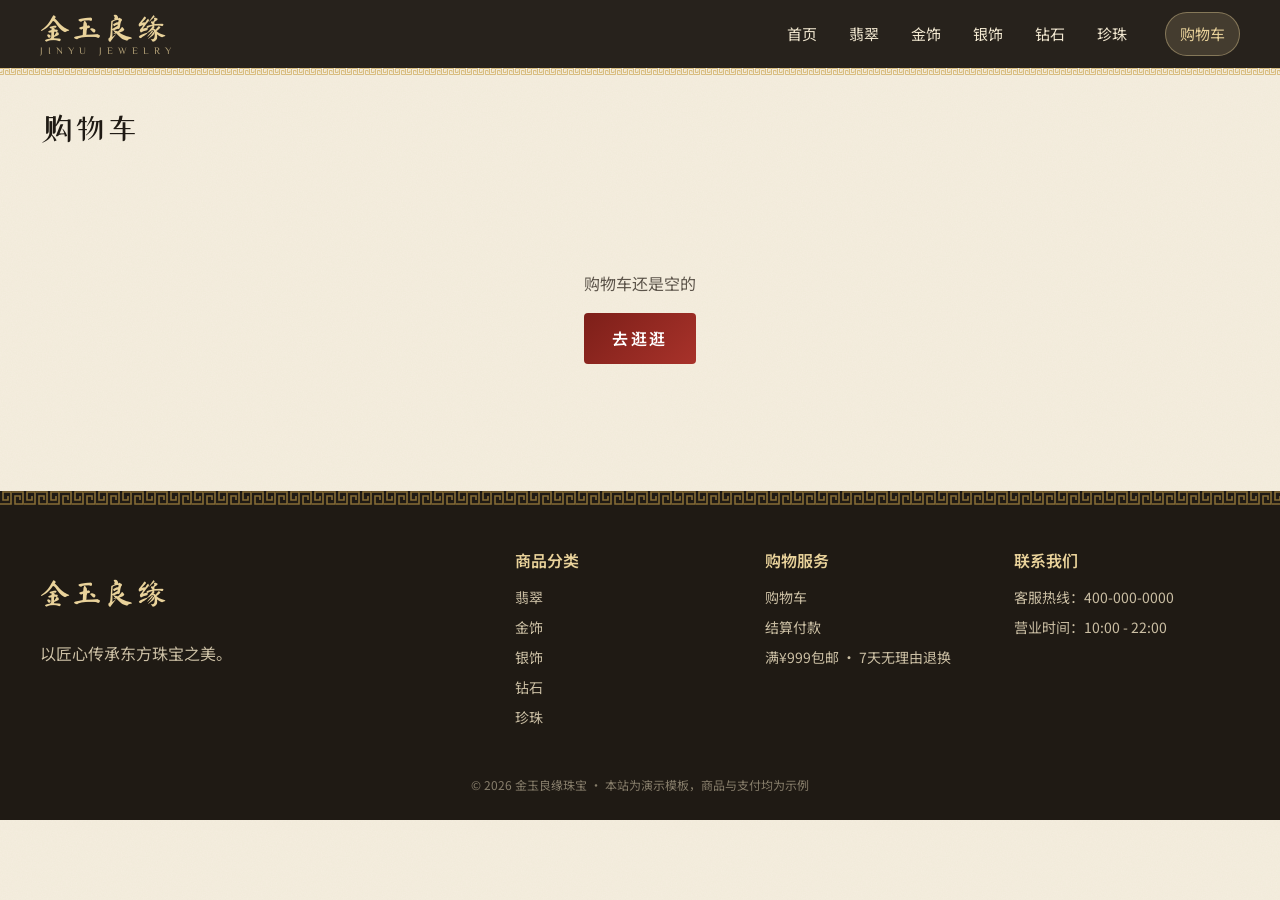
<file: cart.html>
<!DOCTYPE html>
<html lang="zh-CN">
<head>
  <meta charset="UTF-8">
  <meta name="viewport" content="width=device-width, initial-scale=1.0">
  <title>购物车 | 金玉良缘珠宝</title>
  <meta name="description" content="查看购物车">
  <link rel="preconnect" href="https://fonts.googleapis.com">
  <link href="https://fonts.googleapis.com/css2?family=Ma+Shan+Zheng&family=ZCOOL+XiaoWei&family=Noto+Sans+SC:wght@400;600&family=Noto+Serif+SC:wght@600;700&display=swap" rel="stylesheet">
  <link rel="stylesheet" href="css/style.css">
</head>
<body data-page="cart">
  <header data-header></header>
  <main class="container">
    <div class="page-title"><h1>购物车</h1></div>
    <div data-cart></div>
  </main>
  <footer data-footer></footer>
  <script src="js/products.js"></script>
  <script src="js/main.js"></script>
  <script src="js/effects.js"></script>
</body>
</html>
</file>
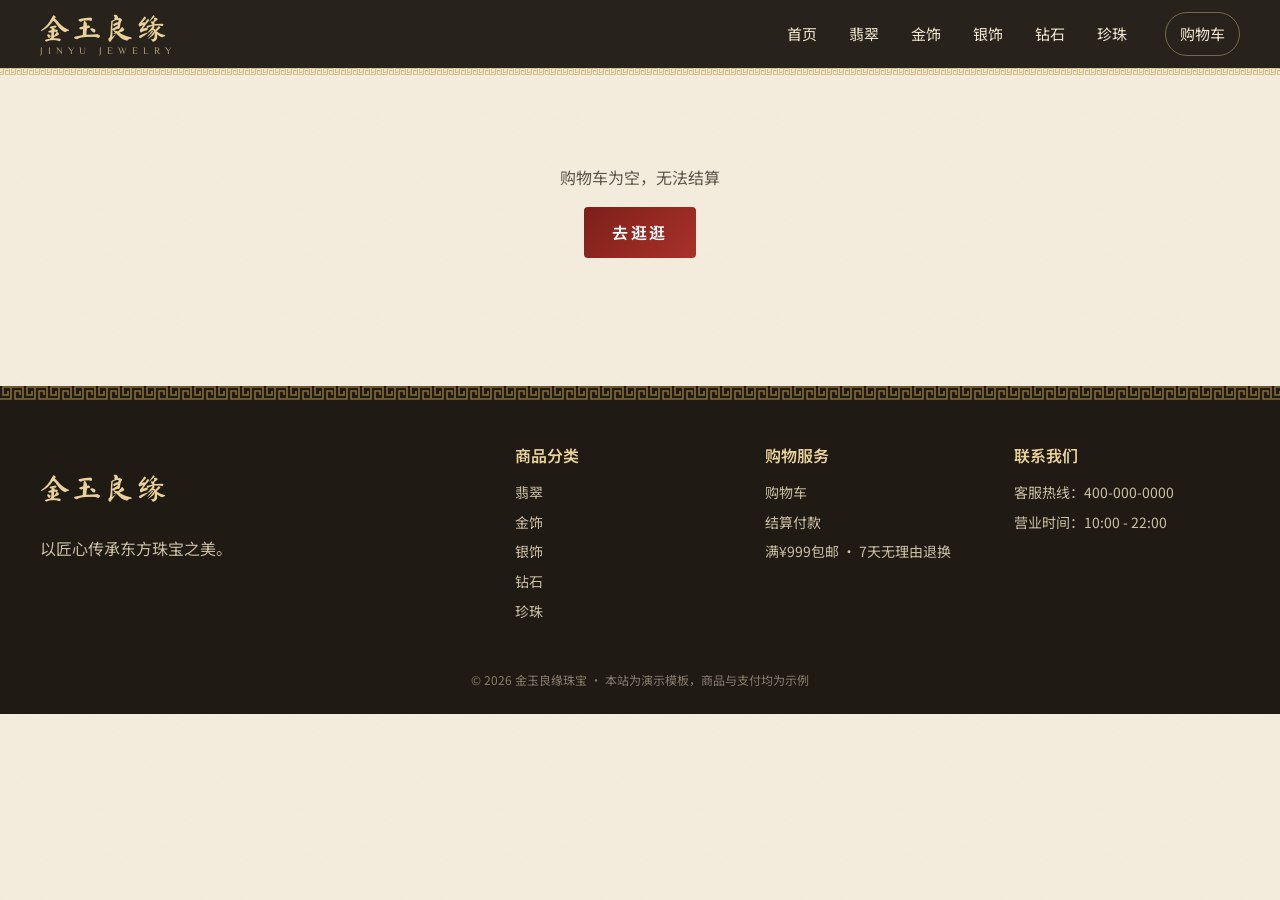
<file: checkout.html>
<!DOCTYPE html>
<html lang="zh-CN">
<head>
  <meta charset="UTF-8">
  <meta name="viewport" content="width=device-width, initial-scale=1.0">
  <title>结算付款 | 金玉良缘珠宝</title>
  <meta name="description" content="填写收货信息并完成付款">
  <link rel="preconnect" href="https://fonts.googleapis.com">
  <link href="https://fonts.googleapis.com/css2?family=Ma+Shan+Zheng&family=ZCOOL+XiaoWei&family=Noto+Sans+SC:wght@400;600&family=Noto+Serif+SC:wght@600;700&display=swap" rel="stylesheet">
  <link rel="stylesheet" href="css/style.css">
</head>
<body data-page="checkout">
  <header data-header></header>
  <main class="container" data-checkout>
    <div class="page-title"><h1>结算付款</h1></div>
    <div class="checkout-layout">
      <form data-checkout-form>
        <section class="panel">
          <h2>1. 收货信息</h2>
          <div class="fields">
            <label>收货人<input name="name" required autocomplete="name"></label>
            <label>手机号<input name="phone" type="tel" required maxlength="11" placeholder="11位手机号" autocomplete="tel"></label>
            <label>省 / 市 / 区<input name="region" required placeholder="例如：广东省 深圳市 罗湖区"></label>
            <label>邮政编码<input name="zip" inputmode="numeric" maxlength="6"></label>
            <label class="full">详细地址<input name="address" required placeholder="街道、门牌号" autocomplete="street-address"></label>
            <label class="full">订单备注（选填）<textarea name="note" rows="2" placeholder="例如：刻字内容、礼盒包装"></textarea></label>
          </div>
        </section>
        <section class="panel">
          <h2>2. 支付方式</h2>
          <div class="pay-options">
            <label class="pay-option"><input type="radio" name="pay" value="wechat" checked><span>微信支付</span></label>
            <label class="pay-option"><input type="radio" name="pay" value="alipay"><span>支付宝</span></label>
            <label class="pay-option"><input type="radio" name="pay" value="card"><span>银行卡</span></label>
            <label class="pay-option"><input type="radio" name="pay" value="cod"><span>货到付款</span></label>
          </div>
          <div class="fields" data-card-fields hidden>
            <label class="full">卡号<input name="cardNo" inputmode="numeric" placeholder="演示用，请勿填写真实卡号"></label>
            <label>有效期<input name="cardExp" placeholder="MM/YY"></label>
            <label>持卡人<input name="cardName"></label>
          </div>
          <p class="notice">演示模板：点击付款只会模拟支付流程，不会产生任何真实扣款。接入真实支付需对接微信支付、支付宝等商户接口。</p>
        </section>
        <button class="btn btn-block" type="submit">确认并付款</button>
      </form>
      <aside class="summary" data-checkout-summary></aside>
    </div>
  </main>
  <footer data-footer></footer>
  <script src="js/products.js"></script>
  <script src="js/main.js"></script>
  <script src="js/effects.js"></script>
</body>
</html>
</file>
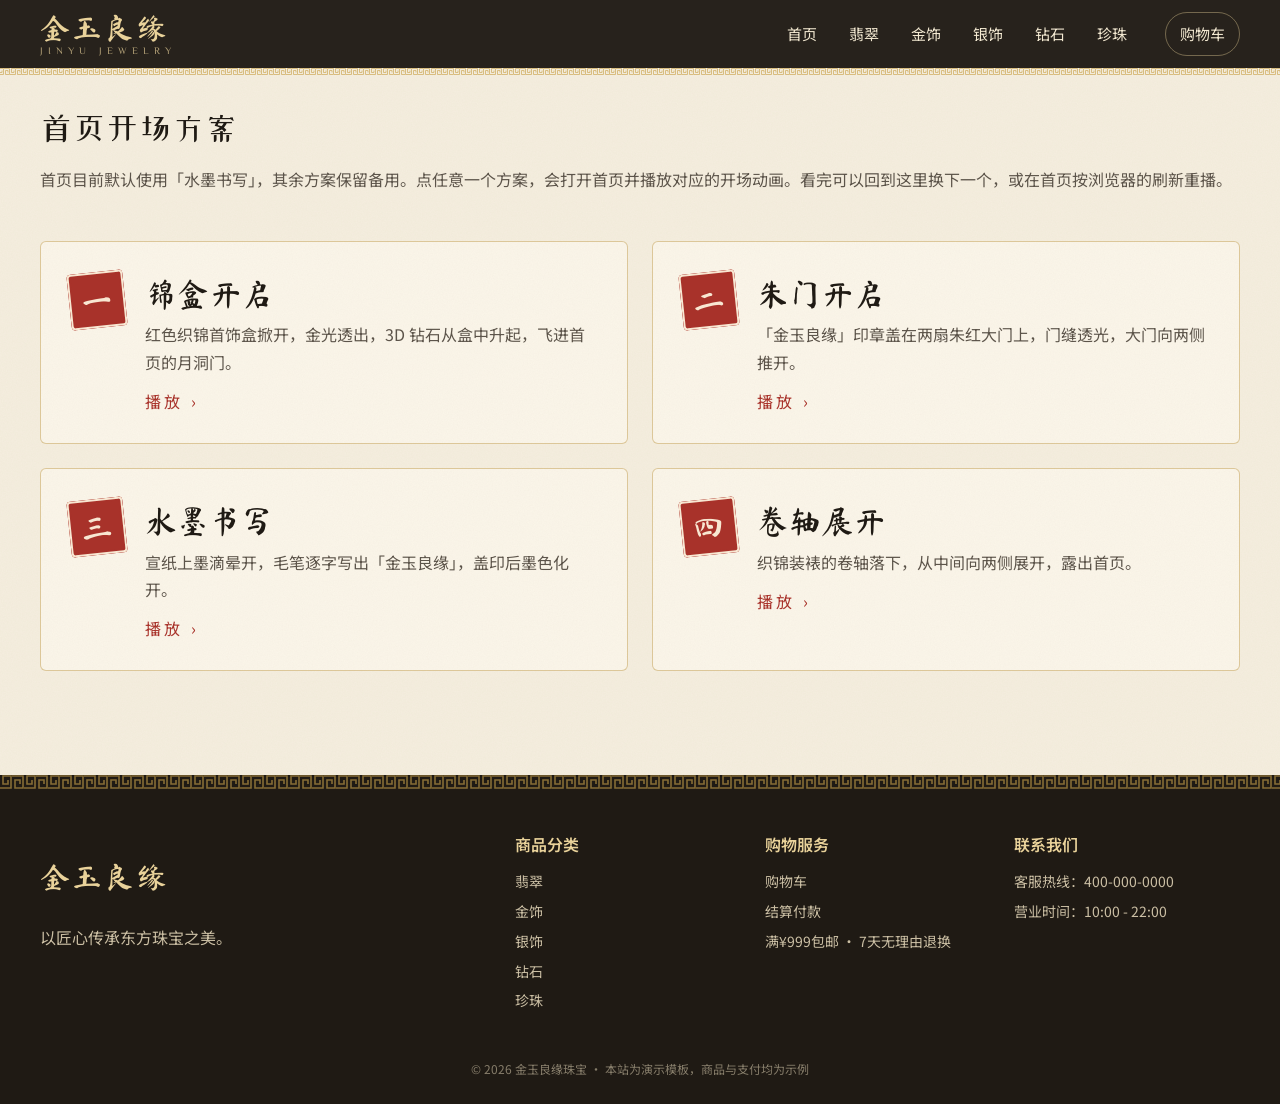
<file: intro-demo.html>
<!DOCTYPE html>
<html lang="zh-CN">
<head>
  <meta charset="UTF-8">
  <meta name="viewport" content="width=device-width, initial-scale=1.0">
  <title>开场方案 | 金玉良缘珠宝</title>
  <meta name="description" content="四个首页开场动画方案，点击预览">
  <link rel="preconnect" href="https://fonts.googleapis.com">
  <link href="https://fonts.googleapis.com/css2?family=Ma+Shan+Zheng&family=ZCOOL+XiaoWei&family=Noto+Sans+SC:wght@400;600&family=Noto+Serif+SC:wght@600;700&display=swap" rel="stylesheet">
  <link rel="stylesheet" href="css/style.css">
</head>
<body data-page="demo">
  <header data-header></header>
  <main class="container">
    <div class="page-title"><h1>首页开场方案</h1><p class="muted">首页目前默认使用「水墨书写」，其余方案保留备用。点任意一个方案，会打开首页并播放对应的开场动画。看完可以回到这里换下一个，或在首页按浏览器的刷新重播。</p></div>
    <div class="demo-grid">
      <a class="demo-card" href="index.html#box"><span class="demo-no">一</span><h2>锦盒开启</h2><p>红色织锦首饰盒掀开，金光透出，3D 钻石从盒中升起，飞进首页的月洞门。</p><span class="demo-go">播放 ›</span></a>
      <a class="demo-card" href="index.html#gate"><span class="demo-no">二</span><h2>朱门开启</h2><p>「金玉良缘」印章盖在两扇朱红大门上，门缝透光，大门向两侧推开。</p><span class="demo-go">播放 ›</span></a>
      <a class="demo-card" href="index.html#ink"><span class="demo-no">三</span><h2>水墨书写</h2><p>宣纸上墨滴晕开，毛笔逐字写出「金玉良缘」，盖印后墨色化开。</p><span class="demo-go">播放 ›</span></a>
      <a class="demo-card" href="index.html#scroll"><span class="demo-no">四</span><h2>卷轴展开</h2><p>织锦装裱的卷轴落下，从中间向两侧展开，露出首页。</p><span class="demo-go">播放 ›</span></a>
    </div>
  </main>
  <footer data-footer></footer>
  <script src="js/products.js"></script>
  <script src="js/main.js"></script>
</body>
</html>
</file>
<file: css/style.css>
:root {
  --gold: #b8913a;
  --gold-light: #e9d29a;
  --gold-dark: #8a6a22;
  --ink: #1f1a14;
  --ink-soft: #5c544a;
  --bg: #fbf8f2;
  --surface: #ffffff;
  --line: #ece4d4;
  --radius: 14px;
  --shadow: 0 8px 24px rgba(60, 45, 15, 0.08);
  --serif: "Noto Serif SC", "Songti SC", "SimSun", serif;
  --sans: "Noto Sans SC", "PingFang SC", "Microsoft YaHei", sans-serif;
}

* { box-sizing: border-box; }
[hidden] { display: none !important; }
html { scroll-behavior: smooth; }
body {
  margin: 0;
  font-family: var(--sans);
  color: var(--ink);
  background: var(--bg);
  line-height: 1.7;
}
a { color: inherit; text-decoration: none; }
img, svg { display: block; max-width: 100%; }
h1, h2, h3 { font-family: var(--serif); line-height: 1.3; margin: 0 0 .5em; }
.container { width: min(1200px, 100% - 32px); margin-inline: auto; }
.muted { color: var(--ink-soft); }

/* 按钮 */
.btn {
  display: inline-block;
  border: 0;
  cursor: pointer;
  padding: 12px 28px;
  border-radius: 999px;
  background: linear-gradient(135deg, var(--gold-dark), var(--gold));
  color: #fff;
  font: inherit;
  font-weight: 600;
  letter-spacing: .05em;
  transition: transform .15s, box-shadow .15s;
}
.btn:hover { transform: translateY(-1px); box-shadow: 0 6px 18px rgba(184, 145, 58, .35); }
.btn:disabled { opacity: .6; cursor: wait; transform: none; }
.btn-sm { padding: 7px 14px; font-size: 13px; }
.btn-ghost { background: transparent; color: var(--ink); border: 1px solid var(--ink); }
.btn-block { display: block; width: 100%; text-align: center; margin-top: 16px; }
.link-btn { background: none; border: 0; color: var(--ink-soft); cursor: pointer; font: inherit; text-decoration: underline; display: inline-block; margin-top: 12px; }

/* 页头 */
.site-header {
  position: sticky; top: 0; z-index: 20;
  background: rgba(31, 26, 20, .96);
  color: #f4ead2;
  backdrop-filter: blur(6px);
}
.header-inner { display: flex; align-items: center; gap: 24px; height: 68px; }
.logo { font-family: var(--serif); font-size: 22px; font-weight: 700; color: var(--gold-light); letter-spacing: .1em; display: flex; flex-direction: column; line-height: 1.1; }
.logo small { font-family: var(--sans); font-size: 10px; letter-spacing: .3em; opacity: .7; font-weight: 400; }
.nav { display: flex; gap: 4px; margin-left: auto; }
.nav a, .cart-link { padding: 8px 14px; border-radius: 999px; font-size: 15px; transition: background .15s; }
.nav a:hover, .nav a.active, .cart-link:hover, .cart-link.active { background: rgba(233, 210, 154, .15); color: var(--gold-light); }
.cart-link { border: 1px solid rgba(233, 210, 154, .4); display: flex; align-items: center; gap: 6px; }
.cart-count { background: var(--gold); color: #fff; font-size: 12px; min-width: 20px; height: 20px; border-radius: 10px; display: inline-grid; place-items: center; padding: 0 5px; }
.cart-count[hidden] { display: none; }
.nav-toggle { display: none; margin-left: auto; background: none; border: 0; color: inherit; font-size: 24px; cursor: pointer; }

/* 首页横幅 */
.hero {
  position: relative; overflow: hidden;
  background: radial-gradient(circle at 75% 40%, #5a4417 0%, #1f1a14 60%);
  color: #f4ead2;
  padding: 110px 0 120px;
}
.hero::after {
  content: ""; position: absolute; right: -80px; top: 50%; width: 520px; height: 520px; transform: translateY(-50%);
  border-radius: 50%; border: 2px solid rgba(233, 210, 154, .25);
  box-shadow: 0 0 0 40px rgba(233, 210, 154, .05), 0 0 0 90px rgba(233, 210, 154, .03);
}
.hero .eyebrow { letter-spacing: .4em; color: var(--gold-light); font-size: 13px; margin: 0 0 16px; }
.hero h1 { font-size: clamp(36px, 6vw, 64px); color: #fff; margin-bottom: 16px; }
.hero h1 span { color: var(--gold-light); }
.hero p { max-width: 520px; color: #d9cdb2; font-size: 17px; }
.hero .actions { display: flex; gap: 12px; margin-top: 32px; flex-wrap: wrap; position: relative; z-index: 1; }
.hero .btn-ghost { color: #f4ead2; border-color: rgba(244, 234, 210, .6); }

/* 区块 */
.section { padding: 72px 0; }
.section-head { text-align: center; margin-bottom: 40px; }
.section-head h2 { font-size: 32px; }
.section-head p { color: var(--ink-soft); margin: 0; }
.section-head h2::after { content: ""; display: block; width: 48px; height: 2px; background: var(--gold); margin: 14px auto 0; }

/* 分类卡片 */
.cat-grid { display: grid; grid-template-columns: repeat(5, 1fr); gap: 20px; }
.grid[data-featured] { grid-template-columns: repeat(5, minmax(0, 1fr)); }
.cat-tile {
  background: linear-gradient(160deg, var(--surface) 40%, color-mix(in srgb, var(--c2) 35%, white));
  border: 1px solid var(--line); border-radius: var(--radius); padding: 24px; text-align: center;
  transition: transform .2s, box-shadow .2s;
}
.cat-tile:hover { transform: translateY(-4px); box-shadow: var(--shadow); }
.cat-art { width: 120px; margin: 0 auto 12px; }
.cat-tile h3 { font-size: 24px; margin: 0; }
.cat-tile h3 small { display: block; font-family: var(--sans); font-size: 12px; letter-spacing: .25em; color: var(--ink-soft); text-transform: uppercase; }
.cat-tile p { color: var(--ink-soft); font-size: 14px; margin: 8px 0 0; }

/* 商品卡片 */
.grid { display: grid; grid-template-columns: repeat(auto-fill, minmax(240px, 1fr)); gap: 24px; }
.card { background: var(--surface); border: 1px solid var(--line); border-radius: var(--radius); overflow: hidden; display: flex; flex-direction: column; transition: box-shadow .2s, transform .2s; }
.card:hover { box-shadow: var(--shadow); transform: translateY(-3px); }
.card-art { position: relative; background: linear-gradient(180deg, #faf6ee, #f1e9d8); padding: 24px 40px; }
.badge { position: absolute; top: 12px; left: 12px; background: var(--ink); color: var(--gold-light); font-size: 12px; padding: 2px 10px; border-radius: 999px; }
.card-body { padding: 16px 18px 18px; display: flex; flex-direction: column; flex: 1; }
.card-cat { color: var(--gold-dark); font-size: 12px; letter-spacing: .2em; margin: 0; }
.card h3 { font-size: 17px; margin: 4px 0 6px; }
.card-desc { color: var(--ink-soft); font-size: 13px; margin: 0 0 14px; flex: 1; }
.card-foot { display: flex; align-items: center; justify-content: space-between; gap: 8px; }
.price { font-family: var(--serif); font-weight: 700; font-size: 20px; color: var(--gold-dark); margin: 0; }

/* 品牌承诺 */
.promises { display: grid; grid-template-columns: repeat(4, 1fr); gap: 20px; text-align: center; }
.promise { padding: 24px 16px; }
.promise .icon { font-size: 28px; color: var(--gold); }
.promise h3 { font-size: 18px; margin: 8px 0 4px; }
.promise p { color: var(--ink-soft); font-size: 14px; margin: 0; }
.band { background: #f3ecdd; }

/* 分类页横幅 */
.cat-hero {
  background: linear-gradient(120deg, #1f1a14 0%, color-mix(in srgb, var(--c1) 70%, #1f1a14) 100%);
  color: #f4ead2; padding: 56px 0;
}
.cat-hero h1 { font-size: 44px; color: #fff; margin-bottom: 4px; }
.cat-hero h1 small { font-family: var(--sans); font-size: 14px; letter-spacing: .3em; margin-left: 12px; opacity: .7; text-transform: uppercase; }
.cat-hero .lead { color: var(--gold-light); font-size: 18px; margin: 0 0 8px; }
.cat-hero p { max-width: 640px; color: #e2d7bf; }
.crumbs { font-size: 13px; opacity: .8; margin: 0 0 12px; }
.crumbs a:hover { text-decoration: underline; }
.toolbar { display: flex; justify-content: space-between; align-items: center; margin-bottom: 24px; gap: 12px; flex-wrap: wrap; }
.type-tabs { display: flex; flex-wrap: wrap; gap: 8px; margin-bottom: 20px; }
.tab { font: inherit; cursor: pointer; padding: 8px 18px; border-radius: 999px; border: 1px solid var(--line); background: var(--surface); color: var(--ink); display: inline-flex; align-items: center; gap: 6px; transition: all .15s; }
.tab span { font-size: 12px; color: var(--ink-soft); }
.tab:hover { border-color: var(--gold); }
.tab.active { background: var(--ink); color: var(--gold-light); border-color: var(--ink); }
.tab.active span { color: var(--gold-light); opacity: .7; }
.tab:focus-visible { outline: 2px solid var(--gold); outline-offset: 2px; }
.toolbar label { white-space: nowrap; }
.toolbar select { width: auto;  padding: 8px 12px; border-radius: 8px; border: 1px solid var(--line); font: inherit; background: var(--surface); }

/* 页面标题 */
.page-title { padding: 40px 0 8px; }
.page-title h1 { font-size: 32px; }

/* 购物车 */
.cart-layout, .checkout-layout { display: grid; grid-template-columns: 1fr 340px; gap: 32px; align-items: start; }
.cart-list { list-style: none; margin: 0; padding: 0; display: grid; gap: 14px; }
.cart-item { display: grid; grid-template-columns: 88px 1fr auto auto; gap: 18px; align-items: center; background: var(--surface); border: 1px solid var(--line); border-radius: var(--radius); padding: 14px 18px; }
.cart-thumb { background: #f5efe2; border-radius: 10px; padding: 8px; }
.cart-info h3 { font-size: 16px; margin: 2px 0; }
.cart-info .price { font-size: 16px; }
.cart-item .link-btn { margin: 0; }
.qty { display: flex; align-items: center; border: 1px solid var(--line); border-radius: 999px; overflow: hidden; }
.qty button { width: 34px; height: 34px; border: 0; background: var(--surface); cursor: pointer; font-size: 18px; }
.qty button:hover { background: #f5efe2; }
.qty span { min-width: 30px; text-align: center; }
.summary { background: var(--surface); border: 1px solid var(--line); border-radius: var(--radius); padding: 24px; position: sticky; top: 88px; }
.summary h2 { font-size: 20px; }
.row { display: flex; justify-content: space-between; padding: 6px 0; color: var(--ink-soft); }
.row.total { border-top: 1px solid var(--line); margin-top: 8px; padding-top: 14px; color: var(--ink); font-weight: 700; font-size: 18px; }
.row.total span:last-child { color: var(--gold-dark); font-family: var(--serif); font-size: 22px; }
.mini-list { list-style: none; padding: 0; margin: 0 0 12px; font-size: 14px; }
.mini-list li { display: flex; justify-content: space-between; gap: 12px; padding: 6px 0; border-bottom: 1px dashed var(--line); }
.empty { text-align: center; padding: 80px 0; color: var(--ink-soft); }

/* 结算表单 */
.panel { background: var(--surface); border: 1px solid var(--line); border-radius: var(--radius); padding: 24px; margin-bottom: 20px; }
.panel h2 { font-size: 20px; }
.fields { display: grid; grid-template-columns: 1fr 1fr; gap: 14px; }
.fields .full { grid-column: 1 / -1; }
label { display: grid; gap: 6px; font-size: 14px; color: var(--ink-soft); }
input, select, textarea { font: inherit; color: var(--ink); padding: 10px 12px; border: 1px solid var(--line); border-radius: 8px; background: #fffdf9; width: 100%; }
input:focus, select:focus, textarea:focus { outline: 2px solid var(--gold-light); border-color: var(--gold); }
.pay-options { display: grid; grid-template-columns: repeat(4, 1fr); gap: 12px; }
.pay-option { position: relative; }
.pay-option input { position: absolute; opacity: 0; }
.pay-option span { display: block; text-align: center; padding: 14px 8px; border: 1.5px solid var(--line); border-radius: 10px; cursor: pointer; color: var(--ink); font-weight: 600; }
.pay-option input:checked + span { border-color: var(--gold); background: #fbf3df; }
.pay-option input:focus-visible + span { outline: 2px solid var(--gold); }
[data-card-fields] { margin-top: 16px; }
.notice { font-size: 13px; color: var(--ink-soft); background: #f7f1e3; border-radius: 8px; padding: 10px 14px; margin: 16px 0 0; }
.success { text-align: center; max-width: 520px; margin: 40px auto 80px; background: var(--surface); border: 1px solid var(--line); border-radius: var(--radius); padding: 48px 32px; }
.success .check { width: 72px; height: 72px; border-radius: 50%; background: linear-gradient(135deg, var(--gold-dark), var(--gold)); color: #fff; font-size: 36px; display: grid; place-items: center; margin: 0 auto 16px; }
.success p { margin: 4px 0; }
.success .btn { margin-top: 24px; }

/* 页脚 */
.site-footer { background: var(--ink); color: #cbbfa4; padding: 56px 0 24px; margin-top: 40px; }
.footer-grid { display: grid; grid-template-columns: 2fr 1fr 1fr 1fr; gap: 24px; }
.footer-grid h4 { color: var(--gold-light); margin: 0 0 12px; font-weight: 600; }
.footer-grid a, .footer-grid span { display: block; font-size: 14px; margin-bottom: 6px; }
.footer-grid a:hover { color: var(--gold-light); }
.copyright { text-align: center; font-size: 12px; opacity: .6; margin: 40px 0 0; }

/* 提示 */
.toast { position: fixed; left: 50%; bottom: 32px; transform: translate(-50%, 20px); background: var(--ink); color: var(--gold-light); padding: 12px 22px; border-radius: 999px; opacity: 0; pointer-events: none; transition: all .25s; z-index: 50; }
.toast.show { opacity: 1; transform: translate(-50%, 0); }

/* 响应式 */
@media (max-width: 960px) {
  .cat-grid, .promises { grid-template-columns: repeat(2, 1fr); }
  .cart-layout, .checkout-layout { grid-template-columns: 1fr; }
  .summary { position: static; }
  .footer-grid { grid-template-columns: 1fr 1fr; }
  .pay-options { grid-template-columns: repeat(2, 1fr); }
}
@media (max-width: 760px) {
  .nav-toggle { display: block; }
  .nav { display: none; position: absolute; top: 68px; left: 0; right: 0; flex-direction: column; background: var(--ink); padding: 8px 16px 16px; }
  .nav-open .nav { display: flex; }
  .cart-link { margin-left: 0; }
  .hero { padding: 72px 0 80px; }
  .hero::after { display: none; }
  .fields { grid-template-columns: 1fr; }
  .cart-item { grid-template-columns: 64px 1fr; }
  .cart-item .qty, .cart-item .link-btn { grid-column: 2; justify-self: start; }
}
@media (max-width: 480px) {
  .cat-grid, .promises, .footer-grid { grid-template-columns: 1fr; }
}

/* ============ 特效 ============ */
.fx-dust { position: absolute; inset: 0; width: 100%; height: 100%; pointer-events: none; z-index: 0; }
.hero, .cat-hero { position: relative; overflow: hidden; }
.hero-copy, .cat-hero .container { position: relative; z-index: 1; }

/* 页头：滚动后收紧并加金线 */
.site-header { transition: box-shadow .3s, background .3s; }
.site-header::after { content: ""; position: absolute; left: 0; right: 0; bottom: 0; height: 1px; background: linear-gradient(90deg, transparent, var(--gold), transparent); opacity: 0; transition: opacity .3s; }
.site-header.scrolled { box-shadow: 0 6px 24px rgba(0, 0, 0, .35); }
.site-header.scrolled::after { opacity: .8; }
.logo { background: linear-gradient(100deg, var(--gold-light) 40%, #fff 50%, var(--gold-light) 60%); background-size: 250% 100%; -webkit-background-clip: text; background-clip: text; color: transparent; animation: shine 6s linear infinite; }
.logo small { -webkit-text-fill-color: var(--gold-light); }

/* 横幅入场：逐行升起 */
.hero .eyebrow, .reveal-line, .hero p, .hero .actions { animation: rise .9s cubic-bezier(.2, .7, .2, 1) both; }
.reveal-line { display: inline-block; }
.hero h1 .reveal-line:nth-child(1) { animation-delay: .15s; }
.hero h1 .reveal-line:nth-child(3) { animation-delay: .3s; }
.hero p { animation-delay: .45s; }
.hero .actions { animation-delay: .6s; }
@keyframes rise { from { opacity: 0; transform: translateY(24px); filter: blur(6px); } to { opacity: 1; transform: none; filter: none; } }

/* 金色流光文字 */
.shimmer-text { background: linear-gradient(100deg, #b8913a 0%, #f7e7b4 25%, #fff 32%, #e9d29a 40%, #b8913a 60%, #f7e7b4 85%, #b8913a 100%); background-size: 250% 100%; -webkit-background-clip: text; background-clip: text; color: transparent !important; animation: rise .9s .3s cubic-bezier(.2, .7, .2, 1) both, shine 5s 1.2s linear infinite; }
@keyframes shine { from { background-position: 150% 0; } to { background-position: -100% 0; } }

/* 横幅宝石 */
.hero-gem { position: absolute; right: 5%; top: 50%; width: min(460px, 40vw); aspect-ratio: 1; transform: translateY(-50%); z-index: 1; pointer-events: none; }
.hero-gem canvas { position: absolute; inset: 0; width: 100% !important; height: 100% !important; z-index: 1; }
.hero-gem.is-3d .gem-svg { display: none; }
.hero-gem .twinkle { z-index: 2; }
.gem-glow { position: absolute; inset: 8%; border-radius: 50%; background: radial-gradient(circle, rgba(255, 240, 200, .32) 0%, rgba(233, 210, 154, .12) 40%, transparent 70%); animation: breathe 4s ease-in-out infinite; }
.gem-floor { position: absolute; left: 22%; right: 22%; bottom: 8%; height: 7%; border-radius: 50%; background: radial-gradient(ellipse, rgba(255, 230, 170, .35), transparent 70%); filter: blur(6px); animation: breathe 4s ease-in-out infinite reverse; }
@keyframes breathe { 0%, 100% { opacity: .7; transform: scale(.94); } 50% { opacity: 1; transform: scale(1.04); } }
.gem-svg { position: absolute; inset: 15%; width: 70%; height: 70%; filter: drop-shadow(0 20px 40px rgba(233, 210, 154, .35)); animation: gemSpin 6s linear infinite; }
@keyframes gemSpin { to { transform: rotateY(360deg); } }
.gem-sweep { animation: sweep 3.6s 1s ease-in-out infinite; }
@keyframes sweep { 0% { transform: skewX(-20deg) translateX(0); } 55%, 100% { transform: skewX(-20deg) translateX(420px); } }
@keyframes float { 0%, 100% { transform: translateY(0) rotate(-2deg); } 50% { transform: translateY(-14px) rotate(2deg); } }
@keyframes spin { to { transform: rotate(360deg); } }
.twinkle { position: absolute; left: var(--x); top: var(--y); width: 22px; height: 22px; animation: twinkle 3s var(--d) ease-in-out infinite; opacity: 0; }
.twinkle::before, .twinkle::after { content: ""; position: absolute; left: 50%; top: 50%; background: #fff; border-radius: 2px; transform: translate(-50%, -50%); box-shadow: 0 0 8px #fff, 0 0 16px var(--gold-light); }
.twinkle::before { width: 2px; height: 22px; }
.twinkle::after { width: 22px; height: 2px; }
@keyframes twinkle { 0%, 100% { opacity: 0; transform: scale(.3) rotate(0); } 50% { opacity: 1; transform: scale(1) rotate(45deg); } }
.hero::after { display: none; }

/* 按钮光泽扫过 */
.btn { position: relative; overflow: hidden; }
.btn::after { content: ""; position: absolute; top: 0; left: -60%; width: 40%; height: 100%; background: linear-gradient(100deg, transparent, rgba(255, 255, 255, .55), transparent); transform: skewX(-20deg); transition: left .6s; }
.btn:hover::after { left: 130%; }
.hero .btn:not(.btn-ghost) { animation: pulseGlow 2.8s 1.5s ease-in-out infinite; }
@keyframes pulseGlow { 0%, 100% { box-shadow: 0 0 0 0 rgba(233, 210, 154, .5); } 50% { box-shadow: 0 0 0 10px rgba(233, 210, 154, 0); } }

/* 跑马灯 */
.marquee { background: linear-gradient(90deg, var(--gold-dark), var(--gold), var(--gold-dark)); color: #fff; overflow: hidden; padding: 12px 0; font-size: 14px; letter-spacing: .15em; }
.marquee-track { display: flex; gap: 28px; width: max-content; animation: marquee 30s linear infinite; white-space: nowrap; }
@keyframes marquee { to { transform: translateX(-50%); } }

/* 卡片 3D 倾斜 + 光斑 + 流光 */
.card, .cat-tile { transform: perspective(900px) rotateX(var(--tx, 0deg)) rotateY(var(--ty, 0deg)); transition: transform .35s ease-out, box-shadow .3s; position: relative; will-change: transform; }
.card.is-tilting, .cat-tile.is-tilting { transition: transform .08s linear, box-shadow .3s; box-shadow: 0 18px 40px rgba(60, 45, 15, .18); }
.card::before, .cat-tile::before { content: ""; position: absolute; inset: 0; border-radius: inherit; pointer-events: none; z-index: 2; background: radial-gradient(circle at var(--mx, 50%) var(--my, 50%), rgba(255, 245, 210, .45), transparent 45%); opacity: 0; transition: opacity .3s; }
.card.is-tilting::before, .cat-tile.is-tilting::before { opacity: 1; }
.card-art { overflow: hidden; }
.card-art::after { content: ""; position: absolute; top: 0; left: -75%; width: 50%; height: 100%; background: linear-gradient(100deg, transparent, rgba(255, 255, 255, .7), transparent); transform: skewX(-20deg); }
.card:hover .card-art::after { animation: artSweep .9s ease-out; }
@keyframes artSweep { to { left: 130%; } }
.card-art svg, .cat-art svg { transition: transform .5s cubic-bezier(.2, .7, .2, 1); }
.card:hover .card-art svg { transform: scale(1.08) rotate(-4deg); }
.cat-tile:hover .cat-art svg { transform: scale(1.12) translateY(-4px); }
.card:hover { transform: perspective(900px) rotateX(var(--tx, 0deg)) rotateY(var(--ty, 0deg)) translateY(-4px); }
.badge { z-index: 3; }

/* 滚动渐显 */
.reveal { opacity: 0; translate: 0 28px; transition: opacity .7s var(--delay, 0ms) ease-out, translate .7s var(--delay, 0ms) cubic-bezier(.2, .7, .2, 1); }
.reveal.in-view { opacity: 1; translate: 0 0; }

/* 款式标签 */
.tab { position: relative; overflow: hidden; }
.tab.active { box-shadow: 0 4px 14px rgba(31, 26, 20, .25); }

/* 购物车飞入 */
.fly-ghost { position: fixed; z-index: 100; pointer-events: none; filter: drop-shadow(0 6px 12px rgba(184, 145, 58, .6)); }
.cart-link.bump { animation: bump .5s cubic-bezier(.3, 1.6, .5, 1); }
.cart-link.bump .cart-count { animation: badgePop .5s; }
@keyframes bump { 30% { transform: scale(1.12); } 100% { transform: scale(1); } }
@keyframes badgePop { 40% { transform: scale(1.5); background: #fff; color: var(--gold-dark); } }

/* 鼠标闪光拖尾 */
.trail-spark { position: fixed; z-index: 90; width: 8px; height: 8px; pointer-events: none; transform: translate(-50%, -50%); background: radial-gradient(circle, #fff 0%, var(--gold-light) 40%, transparent 70%); border-radius: 50%; animation: sparkFade .7s ease-out forwards; }
@keyframes sparkFade { to { opacity: 0; transform: translate(-50%, 30%) scale(.2); } }

/* 付款成功 */
.fx-confetti { position: fixed; inset: 0; pointer-events: none; z-index: 100; }
.success .check { animation: checkPop .7s cubic-bezier(.3, 1.6, .5, 1) both; box-shadow: 0 0 0 0 rgba(184, 145, 58, .5); }
.success { animation: rise .7s cubic-bezier(.2, .7, .2, 1) both; }
@keyframes checkPop { from { transform: scale(0) rotate(-90deg); } to { transform: scale(1) rotate(0); } }

@media (max-width: 760px) {
  .hero-gem { right: -70px; top: 30%; width: 280px; opacity: .55; }
}
@media (prefers-reduced-motion: reduce) {
  *, *::before, *::after { animation-duration: .01ms !important; animation-iteration-count: 1 !important; transition-duration: .01ms !important; }
  .reveal { opacity: 1; translate: none; }
}

/* ============ 中国复古风 ============ */
:root {
  --cinnabar: #a8322a;
  --cinnabar-dark: #7d1f19;
  --paper: #f5eedf;
  --brush: "Ma Shan Zheng", "STKaiti", "KaiTi", "Noto Serif SC", serif;
  --song: "ZCOOL XiaoWei", "Noto Serif SC", "Songti SC", serif;
  /* 回纹（金） */
  --fret-gold: url("data:image/svg+xml,%3Csvg xmlns='http://www.w3.org/2000/svg' width='24' height='14' viewBox='0 0 24 14'%3E%3Cpath d='M0 13H11V1H3V9H8V5' fill='none' stroke='%23c9a24a' stroke-width='1.6'/%3E%3Cpath d='M12 1H23V13H15V5H20V9' fill='none' stroke='%23c9a24a' stroke-width='1.6'/%3E%3C/svg%3E");
  /* 回纹（朱红） */
  --fret-red: url("data:image/svg+xml,%3Csvg xmlns='http://www.w3.org/2000/svg' width='24' height='14' viewBox='0 0 24 14'%3E%3Cpath d='M0 13H11V1H3V9H8V5' fill='none' stroke='%23a8322a' stroke-width='1.6'/%3E%3Cpath d='M12 1H23V13H15V5H20V9' fill='none' stroke='%23a8322a' stroke-width='1.6'/%3E%3C/svg%3E");
  /* 祥云 */
  --cloud: url("data:image/svg+xml,%3Csvg xmlns='http://www.w3.org/2000/svg' viewBox='0 0 160 80'%3E%3Cg fill='none' stroke='%23d9b866' stroke-width='3' stroke-linecap='round'%3E%3Cpath d='M22 62C4 62 4 36 26 36C30 16 60 12 68 30C78 14 104 18 104 38C122 36 128 62 106 62Z'/%3E%3Cpath d='M38 50c0-9 13-9 13 0c0 6-8 6-8 1'/%3E%3Cpath d='M74 46c0-9 13-9 13 0c0 6-8 6-8 1'/%3E%3Cpath d='M106 62c16 2 26 10 44 4'/%3E%3Cpath d='M22 62c-8 4-14 10-20 8'/%3E%3C/g%3E%3C/svg%3E");
  /* 宣纸纹理 */
  --paper-grain: url("data:image/svg+xml,%3Csvg xmlns='http://www.w3.org/2000/svg' width='200' height='200'%3E%3Cfilter id='n'%3E%3CfeTurbulence type='fractalNoise' baseFrequency='.8' numOctaves='3' stitchTiles='stitch'/%3E%3CfeColorMatrix values='0 0 0 0 .45 0 0 0 0 .35 0 0 0 0 .2 0 0 0 .06 0'/%3E%3C/filter%3E%3Crect width='200' height='200' filter='url(%23n)'/%3E%3C/svg%3E");
  --bg: var(--paper);
}
body { background: var(--paper) var(--paper-grain); }
.band { background-color: #efe4cc; background-image: var(--paper-grain); }

/* 字体 */
.logo { font-family: var(--brush); font-size: 30px; font-weight: 400; letter-spacing: .08em; }
.logo small { font-family: var(--song); letter-spacing: .5em; font-size: 10px; }
h1, h2, h3 { font-family: var(--song); font-weight: 400; }
.hero h1 { font-family: var(--brush); font-weight: 400; font-size: clamp(48px, 8vw, 92px); line-height: 1.15; letter-spacing: .04em; }
.hero h1 .shimmer-text { font-size: .72em; }
.hero .eyebrow { font-family: var(--song); letter-spacing: .5em; }
.cat-hero h1 { font-family: var(--brush); font-weight: 400; font-size: 64px; }
.section-head h2 { font-family: var(--brush); font-weight: 400; font-size: 42px; letter-spacing: .1em; }
.price { font-family: var(--song); }

/* 页头页脚回纹 */
.site-header { border-bottom: 0; }
.site-header::before { content: ""; position: absolute; left: 0; right: 0; bottom: -7px; height: 7px; background: var(--fret-gold) repeat-x center / 12px 7px; opacity: .8; pointer-events: none; }
.site-footer { position: relative; }
.site-footer::before { content: ""; position: absolute; left: 0; right: 0; top: 0; height: 14px; background: var(--fret-gold) repeat-x; opacity: .6; }
.cat-hero::after, .hero::before { content: ""; position: absolute; left: 0; right: 0; bottom: 0; height: 14px; background: var(--fret-gold) repeat-x; opacity: .7; z-index: 2; }

/* 区块标题：回纹装饰线 + 祥云 */
.section-head h2::after { width: 120px; height: 14px; background: var(--fret-red) repeat-x; margin-top: 10px; }
.section-head { position: relative; }
.section-head::before { content: ""; display: block; width: 72px; height: 36px; margin: 0 auto 4px; background: var(--cloud) no-repeat center / contain; opacity: .8; }

/* 横幅装饰 */
.hero { background: radial-gradient(circle at 72% 45%, #6b1d17 0%, #3a1410 38%, #1c120d 75%); }
.cn-decor { position: absolute; inset: 0; pointer-events: none; z-index: 1; }
.cloud { position: absolute; display: block; background: var(--cloud) no-repeat center / contain; opacity: .35; animation: drift 18s ease-in-out infinite alternate; }
.cloud-1 { width: 200px; height: 100px; left: -40px; top: -6px; }
.cloud-2 { width: 180px; height: 90px; right: 34%; bottom: 40px; animation-duration: 22s; opacity: .25; }
.cloud-3 { width: 140px; height: 70px; right: 3%; top: 60px; animation-duration: 15s; }
@keyframes drift { from { transform: translateX(0); } to { transform: translateX(40px); } }

.lantern { position: absolute; top: 0; display: flex; flex-direction: column; align-items: center; transform-origin: top center; animation: sway 4s ease-in-out infinite; }
.lantern-1 { left: 46%; }
.lantern-2 { right: 2%; animation-delay: -1.8s; transform: scale(.8); }
.lantern-string { width: 2px; height: 46px; background: linear-gradient(var(--gold-dark), var(--gold)); }
.lantern-body { position: relative; width: 66px; height: 56px; border-radius: 45% / 50%; background: radial-gradient(circle at 50% 40%, #f0563f 0%, #c1271b 50%, #7d1610 100%); box-shadow: 0 0 30px rgba(240, 86, 63, .55), inset 0 0 0 1px rgba(255, 200, 120, .25); display: grid; place-items: center; }
.lantern-body::before, .lantern-body::after { content: ""; position: absolute; left: 50%; width: 34px; height: 7px; transform: translateX(-50%); background: linear-gradient(var(--gold-light), var(--gold-dark)); border-radius: 2px; }
.lantern-body::before { top: -5px; }
.lantern-body::after { bottom: -5px; }
.lantern-body b { font-family: var(--brush); font-weight: 400; color: #ffe6a6; font-size: 26px; text-shadow: 0 0 8px rgba(255, 210, 120, .7); position: relative; }
.lantern-body { background-image: repeating-linear-gradient(90deg, transparent 0 10px, rgba(90, 10, 5, .25) 10px 11px), radial-gradient(circle at 50% 40%, #f0563f 0%, #c1271b 50%, #7d1610 100%); }
.lantern-tassel { width: 8px; height: 34px; margin-top: 4px; background: repeating-linear-gradient(90deg, #c1271b 0 1px, #e0473a 1px 2px); border-radius: 0 0 4px 4px; position: relative; }
.lantern-tassel::before { content: ""; position: absolute; top: -4px; left: -2px; width: 12px; height: 6px; background: var(--gold); border-radius: 2px; }
@keyframes sway { 0%, 100% { rotate: -5deg; } 50% { rotate: 5deg; } }

.vertical-poem { position: absolute; left: 50%; top: 50%; transform: translateY(-50%); writing-mode: vertical-rl; font-family: var(--brush); font-size: 30px; line-height: 1.6; letter-spacing: .3em; color: var(--gold-light); opacity: .55; margin: 0; }

.hero-seal { display: inline-grid; grid-template-columns: 1fr 1fr; grid-auto-flow: column; grid-template-rows: 1fr 1fr; direction: rtl; width: 58px; height: 58px; padding: 4px; margin-bottom: 18px; background: var(--cinnabar); color: #f8e7d2; font-family: var(--brush); font-size: 21px; line-height: 1; text-align: center; border-radius: 4px; box-shadow: inset 0 0 0 2px #f8e7d2, inset 0 0 0 4px var(--cinnabar); rotate: -6deg; animation: stamp .6s .9s cubic-bezier(.3, 1.6, .5, 1) both; filter: drop-shadow(0 2px 2px rgba(0, 0, 0, .3)); }
.hero-seal span { display: grid; place-items: center; direction: ltr; }
@keyframes stamp { from { opacity: 0; transform: scale(2.4); } to { opacity: 1; transform: scale(1); } }

/* 月洞门 + 窗棂：衬在钻石后面 */
.moon-gate { position: absolute; inset: 4%; border-radius: 50%; border: 3px solid rgba(233, 210, 154, .55); box-shadow: 0 0 0 10px rgba(168, 50, 42, .35), 0 0 0 12px rgba(233, 210, 154, .4), inset 0 0 60px rgba(0, 0, 0, .5); background: radial-gradient(circle, rgba(60, 15, 10, .3) 40%, rgba(20, 8, 5, .75) 100%), repeating-linear-gradient(0deg, transparent 0 26px, rgba(233, 210, 154, .12) 26px 28px), repeating-linear-gradient(90deg, transparent 0 26px, rgba(233, 210, 154, .12) 26px 28px); }
.moon-gate::after { content: ""; position: absolute; inset: 14px; border-radius: 50%; border: 1px dashed rgba(233, 210, 154, .35); animation: spin 60s linear infinite; }
.gem-glow { background: radial-gradient(circle, rgba(255, 240, 200, .28) 0%, rgba(233, 180, 120, .1) 40%, transparent 65%); }

/* 跑马灯：朱砂红底 */
.marquee { background: var(--cinnabar) var(--paper-grain); color: #f8e3b5; font-family: var(--song); font-size: 15px; border-top: 1px solid var(--gold); border-bottom: 1px solid var(--gold); }
.marquee .sep { color: var(--gold-light); }

/* 按钮：主按钮朱红 */
.btn { background: linear-gradient(135deg, var(--cinnabar-dark), var(--cinnabar)); border-radius: 4px; letter-spacing: .15em; }
.btn:hover { box-shadow: 0 6px 18px rgba(168, 50, 42, .35); }
.btn-ghost { background: transparent; border-radius: 4px; }
.hero .btn:not(.btn-ghost) { box-shadow: inset 0 0 0 1px rgba(233, 210, 154, .6); animation: none; }

/* 分类卡片与商品卡片：古典内框 */
.cat-tile, .card { border-radius: 6px; }
.cat-tile::after { content: ""; position: absolute; inset: 8px; border: 1px solid rgba(184, 145, 58, .45); border-radius: 3px; pointer-events: none; }
.cat-tile h3 { font-family: var(--brush); font-size: 34px; }
.card-art::before { content: ""; position: absolute; inset: 8px; border: 1px solid rgba(184, 145, 58, .3); pointer-events: none; }
.card-art { background: radial-gradient(circle at 50% 45%, #fffaf0, #efe2c6); }
.badge { background: var(--cinnabar); color: #f8e7d2; border-radius: 3px; font-family: var(--song); letter-spacing: .1em; box-shadow: inset 0 0 0 1px rgba(248, 231, 210, .6); }
.card-cat { color: var(--cinnabar); }
.tab { border-radius: 4px; }
.tab.active { background: var(--cinnabar); border-color: var(--cinnabar); color: #f8e7d2; }
.tab.active span { color: #f8e7d2; }

/* 承诺：朱红印章字 */
.promise .icon { width: 56px; height: 56px; margin: 0 auto; display: grid; place-items: center; font-family: var(--brush); font-size: 30px; color: #f8e7d2; background: var(--cinnabar); border-radius: 50%; box-shadow: inset 0 0 0 2px #f8e7d2, inset 0 0 0 4px var(--cinnabar), 0 4px 10px rgba(168, 50, 42, .25); }

/* 分类页横幅：祥云 + 印章色 */
.cat-hero .cloud { opacity: .3; }
.cat-hero .cn-seal { position: absolute; right: 8%; top: 50%; transform: translateY(-50%) rotate(-6deg); z-index: 1; width: 120px; height: 120px; display: grid; place-items: center; background: var(--cinnabar); color: #f8e7d2; font-family: var(--brush); font-size: 64px; border-radius: 8px; box-shadow: inset 0 0 0 3px #f8e7d2, inset 0 0 0 7px var(--cinnabar), 0 10px 30px rgba(0, 0, 0, .35); opacity: .92; }

.summary, .panel, .cart-item { border-radius: 6px; }
.success { border-radius: 6px; }
.success .check { border-radius: 8px; background: var(--cinnabar); font-family: var(--brush); rotate: -6deg; }

@media (max-width: 960px) {
  .vertical-poem, .lantern-1 { display: none; }
}
@media (max-width: 760px) {
  .lantern-2 { right: -6px; transform: scale(.6); }
  .cloud-2 { display: none; }
  .cat-hero .cn-seal { width: 72px; height: 72px; font-size: 38px; right: 16px; top: 24px; transform: rotate(-6deg); }
}

/* ============ 分类页改版：每个材质一套主题 ============ */
.cat-hero { padding: 0; min-height: 560px; display: flex; align-items: center; --hero-fg: #f4ead2; --hero-soft: #e2d7bf; --hero-accent: var(--gold-light); --frame: linear-gradient(135deg, #f3dc8f, #8a6a22); --window-bg: radial-gradient(circle at 50% 45%, #3a1410, #12080a); color: var(--hero-fg); }
.cat-hero .cat-scene { position: absolute; inset: 0; pointer-events: none; z-index: 0; overflow: hidden; }
.cat-hero-inner { position: relative; z-index: 1; display: grid; grid-template-columns: minmax(0, 1.1fr) minmax(0, 1fr); align-items: center; gap: 40px; padding-block: 64px; }
.cat-hero-copy { min-width: 0; }
.cat-hero .crumbs { color: var(--hero-soft); }
.cat-title { display: flex; align-items: center; gap: 18px; }
.cat-seal { flex: none; width: 64px; height: 64px; display: grid; place-items: center; background: var(--cinnabar); color: #f8e7d2; font-family: var(--brush); font-size: 38px; border-radius: 6px; box-shadow: inset 0 0 0 2px #f8e7d2, inset 0 0 0 5px var(--cinnabar), 0 8px 20px rgba(0, 0, 0, .25); rotate: -6deg; animation: stamp .6s .4s cubic-bezier(.3, 1.6, .5, 1) both; }
.cat-hero h1 { font-family: var(--brush); font-weight: 400; font-size: clamp(56px, 8vw, 96px); color: var(--hero-fg); margin: 0; line-height: 1; letter-spacing: .06em; }
.cat-hero h1 small { display: block; font-family: var(--song); font-size: 14px; letter-spacing: .6em; margin: 10px 0 0 4px; color: var(--hero-accent); opacity: 1; }
.cat-hero .lead { font-family: var(--song); font-size: 24px; color: var(--hero-accent); margin: 22px 0 10px; }
.cat-hero .cat-intro { color: var(--hero-soft); max-width: 520px; }
.cat-stats { list-style: none; padding: 0; margin: 22px 0 0; display: flex; flex-wrap: wrap; gap: 8px; }
.cat-stats li { padding: 6px 14px; border: 1px solid color-mix(in srgb, var(--hero-accent) 55%, transparent); border-radius: 3px; font-size: 13px; color: var(--hero-fg); background: color-mix(in srgb, var(--hero-accent) 8%, transparent); }
.cat-stats strong { font-family: var(--song); font-size: 18px; color: var(--hero-accent); margin-right: 3px; font-weight: 400; }
.cat-actions { display: flex; gap: 12px; margin-top: 28px; flex-wrap: wrap; }
.cat-hero .btn-ghost { color: var(--hero-fg); border-color: color-mix(in srgb, var(--hero-fg) 60%, transparent); }
.cat-hero > .container > p:not(.lead):not(.crumbs):not(.cat-intro):not(.cat-poem) { display: none; }

/* 古典窗框：月洞门 / 拱门 / 六角窗 / 八角窗 */
.cat-window { justify-self: start; position: relative; width: min(440px, 100%); aspect-ratio: 1; padding: 12px; background: var(--frame); filter: drop-shadow(0 24px 40px rgba(0, 0, 0, .3)); animation: windowIn 1s .2s cubic-bezier(.2, .7, .2, 1) both; }
.cat-window-inner { position: relative; width: 100%; height: 100%; overflow: hidden; background: repeating-linear-gradient(0deg, transparent 0 30px, rgba(255, 230, 170, .1) 30px 32px), repeating-linear-gradient(90deg, transparent 0 30px, rgba(255, 230, 170, .1) 30px 32px), var(--window-bg); }
.cat-window-inner::after { content: ""; position: absolute; inset: 14px; border: 1px dashed rgba(255, 230, 170, .35); border-radius: inherit; clip-path: inherit; pointer-events: none; }
.frame-moon, .frame-moon .cat-window-inner { border-radius: 50%; }
.frame-arch, .frame-arch .cat-window-inner { border-radius: 50% 50% 10px 10px / 42% 42% 10px 10px; }
.frame-hex, .frame-hex .cat-window-inner { clip-path: polygon(25% 3%, 75% 3%, 100% 50%, 75% 97%, 25% 97%, 0 50%); }
.frame-octagon, .frame-octagon .cat-window-inner { clip-path: polygon(30% 0, 70% 0, 100% 30%, 100% 70%, 70% 100%, 30% 100%, 0 70%, 0 30%); }
.cat-window-art { position: absolute; inset: 22%; display: grid; place-items: center; }
.cat-jewel { position: absolute; inset: 0; z-index: 1; }
.cat-jewel canvas { width: 100% !important; height: 100% !important; }
.cat-window:has(.cat-jewel.is-3d) .cat-window-art { display: none; }
@keyframes windowIn { from { opacity: 0; transform: scale(.85) rotate(-4deg); } to { opacity: 1; transform: none; } }
.cat-poem { position: absolute; right: 0; top: 50%; transform: translateY(-50%); writing-mode: vertical-rl; margin: 0; font-family: var(--brush); font-size: 26px; letter-spacing: .3em; line-height: 1.7; color: var(--hero-accent); opacity: .7; }

/* 翡翠：水墨山水 */
.cat-hero.theme-jade { background: linear-gradient(180deg, #eef3ea, #d9e6d6) , var(--paper); background-image: var(--paper-grain), linear-gradient(180deg, #f1f5ec 0%, #d6e4d2 100%); --hero-fg: #17352a; --hero-soft: #3d5a4c; --hero-accent: #2f7d4f; --frame: linear-gradient(135deg, #7cc79a, #1f5a3b); --window-bg: radial-gradient(circle at 50% 42%, #ffffff 0%, #e4efe6 45%, #b9d3bf 100%); }
.theme-jade .cat-window-inner { background: radial-gradient(circle at 50% 42%, #ffffff 0%, #e4efe6 45%, #b9d3bf 100%); }
.theme-jade .cat-window-inner::after { border-color: rgba(31, 90, 59, .35); }
.ink-mountains { position: absolute; left: 0; right: 0; bottom: 0; width: 100%; height: 70%; }
.ink-sun { position: absolute; left: 38%; top: 12%; width: 110px; height: 110px; border-radius: 50%; background: radial-gradient(circle, rgba(168, 50, 42, .55), rgba(168, 50, 42, .15) 60%, transparent 72%); }
.theme-jade .cloud { filter: hue-rotate(80deg) saturate(.6) brightness(.6); opacity: .35; }

/* 金饰：宫廷朱红 + 旋转金芒 */
.cat-hero.theme-gold { background: radial-gradient(circle at 72% 50%, #8a2418 0%, #5a140e 40%, #2a0a07 85%); --hero-accent: #f3d27a; }
.theme-gold .cat-window-inner { background: radial-gradient(circle at 50% 40%, #5a1a10, #1d0806); }
.gold-rays { position: absolute; right: -10%; top: 50%; width: 1100px; height: 1100px; margin-top: -550px; background: repeating-conic-gradient(from 0deg, rgba(255, 210, 120, .09) 0deg 5deg, transparent 5deg 12deg); border-radius: 50%; mask: radial-gradient(circle, #000 20%, transparent 65%); -webkit-mask: radial-gradient(circle, #000 20%, transparent 65%); animation: spin 80s linear infinite; }

/* 银饰：青花瓷 + 明月 */
.cat-hero.theme-silver { background: linear-gradient(160deg, #f7f9fc 0%, #dfe7f1 100%); --hero-fg: #1b2c52; --hero-soft: #42557d; --hero-accent: #2b4c8c; --frame: linear-gradient(135deg, #ffffff, #8ea2c0 50%, #2b4c8c); }
.theme-silver .cat-window-inner { background: radial-gradient(circle at 50% 40%, #ffffff 0%, #e8eef6 50%, #b8c7dc 100%); }
.theme-silver .cat-window-inner::after { border-color: rgba(43, 76, 140, .35); }
.porcelain { position: absolute; inset: 0; opacity: .14; background-image: url("data:image/svg+xml,%3Csvg xmlns='http://www.w3.org/2000/svg' width='120' height='120' viewBox='0 0 120 120'%3E%3Cg fill='none' stroke='%232b4c8c' stroke-width='2'%3E%3Ccircle cx='60' cy='60' r='26'/%3E%3Ccircle cx='60' cy='60' r='16'/%3E%3Cpath d='M60 34c-8-12-22-14-30-6M60 86c8 12 22 14 30 6M34 60c-12 8-14 22-6 30M86 60c12-8 14-22 6-30'/%3E%3Cpath d='M0 0c14 6 20 20 14 34M120 120c-14-6-20-20-14-34M120 0c-6 14-20 20-34 14M0 120c6-14 20-20 34-14'/%3E%3Ccircle cx='60' cy='60' r='4' fill='%232b4c8c'/%3E%3C/g%3E%3C/svg%3E"); background-size: 120px; mask: linear-gradient(90deg, #000 0%, transparent 55%); -webkit-mask: linear-gradient(90deg, transparent 0%, #000 60%); }
.moon-disc { position: absolute; left: 6%; bottom: -120px; width: 320px; height: 320px; border-radius: 50%; background: radial-gradient(circle at 40% 40%, #ffffff, #dfe7f1 60%, transparent 70%); opacity: .9; }

/* 钻石：深蓝星空 */
.cat-hero.theme-diamond { background: radial-gradient(circle at 70% 45%, #233a66 0%, #0f1a33 45%, #060a16 90%); --hero-accent: #bcd6ff; --hero-soft: #c4cfe4; --frame: linear-gradient(135deg, #ffffff, #9fb6d8 45%, #3b5a8c); }
.theme-diamond .cat-window-inner { background: radial-gradient(circle at 50% 40%, #1d2f55, #060a16); }
.star-field { position: absolute; inset: 0; background-image: radial-gradient(1.5px 1.5px at 10% 20%, #fff, transparent), radial-gradient(1px 1px at 30% 70%, #fff, transparent), radial-gradient(1.5px 1.5px at 55% 15%, #dbe8ff, transparent), radial-gradient(1px 1px at 80% 60%, #fff, transparent), radial-gradient(2px 2px at 90% 25%, #fff, transparent), radial-gradient(1px 1px at 45% 85%, #cfe0ff, transparent), radial-gradient(1.5px 1.5px at 20% 50%, #fff, transparent); background-size: 300px 300px; animation: twinkleField 4s ease-in-out infinite alternate; }
@keyframes twinkleField { from { opacity: .5; } to { opacity: 1; } }

.cat-hero::after { z-index: 2; }
.theme-jade::after { background-image: var(--fret-red); opacity: .5; }
.theme-silver::after { background-image: url("data:image/svg+xml,%3Csvg xmlns='http://www.w3.org/2000/svg' width='24' height='14' viewBox='0 0 24 14'%3E%3Cpath d='M0 13H11V1H3V9H8V5' fill='none' stroke='%232b4c8c' stroke-width='1.6'/%3E%3Cpath d='M12 1H23V13H15V5H20V9' fill='none' stroke='%232b4c8c' stroke-width='1.6'/%3E%3C/svg%3E"); opacity: .5; }

/* 镇店之宝 */
.spotlight { padding-block: 80px 20px; }
.spotlight-inner { display: grid; grid-template-columns: minmax(0, 1fr) minmax(0, 1.1fr); gap: 56px; align-items: center; }
.spotlight-art { position: relative; aspect-ratio: 1; display: grid; place-items: center; background: radial-gradient(circle at 50% 45%, #fffaf0, #ecdcbc); border-radius: 6px; overflow: hidden; box-shadow: inset 0 0 0 10px #fff, inset 0 0 0 11px rgba(184, 145, 58, .5), var(--shadow); }
.spotlight-art svg { width: 62%; position: relative; z-index: 1; filter: drop-shadow(0 18px 24px rgba(60, 45, 15, .25)); animation: float 6s ease-in-out infinite; }
.spotlight-rays { position: absolute; inset: -30%; background: repeating-conic-gradient(rgba(184, 145, 58, .1) 0deg 6deg, transparent 6deg 14deg); animation: spin 60s linear infinite; }
.spotlight-seal { position: absolute; right: 22px; bottom: 22px; z-index: 2; width: 54px; height: 54px; display: grid; place-items: center; background: var(--cinnabar); color: #f8e7d2; font-family: var(--brush); font-size: 30px; border-radius: 4px; box-shadow: inset 0 0 0 2px #f8e7d2, inset 0 0 0 4px var(--cinnabar); rotate: 8deg; }
.eyebrow-cn { font-family: var(--song); color: var(--cinnabar); letter-spacing: .4em; margin: 0 0 8px; }
.spotlight-copy h2 { font-family: var(--brush); font-weight: 400; font-size: clamp(34px, 4vw, 48px); margin: 0 0 16px; }
.spotlight-story { color: var(--ink-soft); font-size: 16px; max-width: 34em; }
.spec-list { display: grid; grid-template-columns: repeat(2, minmax(0, 1fr)); gap: 0; margin: 24px 0; border-top: 1px solid var(--line); }
.spec-list div { padding: 12px 4px; border-bottom: 1px solid var(--line); }
.spec-list dt { font-size: 12px; color: var(--ink-soft); letter-spacing: .2em; }
.spec-list dd { margin: 2px 0 0; font-family: var(--song); font-size: 17px; }
.spotlight-buy { display: flex; align-items: center; gap: 14px; flex-wrap: wrap; }
.spotlight-buy .price { font-size: 32px; margin-right: 8px; }
.spotlight-buy .btn-ghost { color: var(--ink); border-color: var(--ink); }

/* 选购指南：卷轴卡片 */
.scroll-grid { display: grid; grid-template-columns: repeat(4, minmax(0, 1fr)); gap: 28px; }
.scroll-card { position: relative; background: #fbf6ea var(--paper-grain); padding: 44px 22px 36px; text-align: center; border-left: 1px solid rgba(184, 145, 58, .35); border-right: 1px solid rgba(184, 145, 58, .35); box-shadow: 0 10px 24px rgba(60, 45, 15, .08); transition: transform .3s; }
.scroll-card::before, .scroll-card::after { content: ""; position: absolute; left: -10px; right: -10px; height: 14px; border-radius: 7px; background: linear-gradient(180deg, #8a5a2b, #4a2d14 60%, #6b4320); box-shadow: 0 3px 6px rgba(0, 0, 0, .25); }
.scroll-card::before { top: -7px; }
.scroll-card::after { bottom: -7px; }
.scroll-card:hover { transform: translateY(-6px); }
.scroll-char { display: inline-grid; place-items: center; width: 64px; height: 64px; font-family: var(--brush); font-size: 40px; color: var(--cinnabar); border: 2px solid var(--cinnabar); border-radius: 50%; margin-bottom: 12px; }
.scroll-card h3 { font-family: var(--song); font-size: 20px; margin: 0 0 8px; }
.scroll-card p { color: var(--ink-soft); font-size: 14px; margin: 0; text-align: left; }

/* 快速查看 */
.card-art { cursor: zoom-in; }
.qv-hint { position: absolute; left: 50%; bottom: 14px; z-index: 3; transform: translate(-50%, 8px); opacity: 0; background: rgba(31, 26, 20, .82); color: var(--gold-light); font-size: 12px; letter-spacing: .2em; padding: 4px 14px; border-radius: 3px; transition: all .25s; }
.card:hover .qv-hint, .card-art:focus-visible .qv-hint { opacity: 1; transform: translate(-50%, 0); }
.card-art:focus-visible { outline: 2px solid var(--gold); outline-offset: -4px; }
.quick-view { border: 0; padding: 0; width: min(820px, calc(100% - 32px)); max-height: calc(100% - 32px); border-radius: 8px; background: var(--paper) var(--paper-grain); box-shadow: 0 30px 80px rgba(0, 0, 0, .4); }
.quick-view[open] { animation: rise .4s cubic-bezier(.2, .7, .2, 1); }
.quick-view::backdrop { background: rgba(20, 12, 8, .6); backdrop-filter: blur(4px); }
.qv-inner { position: relative; display: grid; grid-template-columns: minmax(0, 1fr) minmax(0, 1fr); }
.qv-art { background: radial-gradient(circle at 50% 45%, #fffaf0, #ecdcbc); display: grid; place-items: center; padding: 48px; }
.qv-art svg { width: 100%; filter: drop-shadow(0 14px 20px rgba(60, 45, 15, .25)); }
.qv-copy { padding: 40px 32px; }
.qv-copy h2 { font-family: var(--brush); font-weight: 400; font-size: 34px; margin: 6px 0 12px; }
.qv-copy p { color: var(--ink-soft); }
.qv-copy .price { font-size: 30px; margin: 16px 0 0; }
.qv-promise { list-style: none; padding: 0; margin: 16px 0 0; display: grid; gap: 6px; font-size: 14px; }
.qv-promise li::before { content: "❖"; color: var(--cinnabar); margin-right: 8px; }
.qv-close { position: absolute; right: 12px; top: 8px; z-index: 2; border: 0; background: none; font-size: 30px; line-height: 1; cursor: pointer; color: var(--ink); }

@media (max-width: 960px) {
  .cat-hero-inner { grid-template-columns: 1fr; gap: 28px; }
  .cat-window { width: min(340px, 100%); justify-self: center; }
  .cat-poem { display: none; }
  .spotlight-inner { grid-template-columns: 1fr; gap: 28px; }
  .scroll-grid { grid-template-columns: repeat(2, minmax(0, 1fr)); }
}
@media (max-width: 760px) {
  .cat-hero { min-height: 0; }
  .cat-hero .cn-seal { display: none; }
  .qv-inner { grid-template-columns: 1fr; }
  .qv-art { padding: 28px 64px; }
  .qv-copy { padding: 24px; }
}
@media (max-width: 480px) {
  .scroll-grid { grid-template-columns: 1fr; }
  .spec-list { grid-template-columns: 1fr; }
}
.theme-jade .cat-poem, .theme-silver .cat-poem { opacity: .9; }

/* 珍珠：月夜海面 + 贝壳窗 */
.cat-hero.theme-pearl { background: radial-gradient(circle at 70% 35%, #2c5a73 0%, #12324a 45%, #07182a 90%); --hero-accent: #f3dfe6; --hero-soft: #cfdbe4; --frame: linear-gradient(135deg, #fffaf4, #e6cfd8 45%, #9fb7c6); }
.theme-pearl .cat-window-inner { background: radial-gradient(circle at 50% 38%, #3f6e86, #0b2236); }
.frame-shell, .frame-shell .cat-window-inner { border-radius: 50% 50% 46% 46% / 58% 58% 42% 42%; }
.pearl-moon { position: absolute; left: 44%; top: 10%; width: 120px; height: 120px; border-radius: 50%; background: radial-gradient(circle at 40% 38%, #fffaf2, #f0e4dc 55%, rgba(240, 228, 220, 0) 72%); box-shadow: 0 0 80px 20px rgba(255, 240, 230, .18); }
.sea-waves { position: absolute; left: 0; right: 0; bottom: 0; width: 100%; height: 45%; animation: drift 9s ease-in-out infinite alternate; }
.theme-pearl::after { opacity: .6; }
@media (max-width: 960px) {
  .cat-grid { grid-template-columns: repeat(3, 1fr); }
  .grid[data-featured] { grid-template-columns: repeat(auto-fill, minmax(220px, 1fr)); }
}
@media (max-width: 760px) { .cat-grid { grid-template-columns: repeat(2, 1fr); } }
@media (max-width: 480px) { .cat-grid { grid-template-columns: 1fr; } }

/* ============ 开场动画（四个方案） ============ */
.intro-playing .hero *, .intro-playing .hero-seal { animation-play-state: paused !important; }
.opening { position: fixed; inset: 0; z-index: 1000; overflow: hidden; transition: opacity .6s ease, background-color .8s; }
.opening * { animation-play-state: running !important; }
.opening.op-out { opacity: 0; pointer-events: none; }
.op-skip { position: absolute; z-index: 10; right: max(16px, env(safe-area-inset-right, 0px)); top: calc(16px + env(safe-area-inset-top, 0px)); background: rgba(0, 0, 0, .35); color: #f4e2b0; border: 1px solid rgba(233, 210, 154, .5); border-radius: 3px; padding: 6px 16px; font: inherit; font-size: 13px; letter-spacing: .2em; cursor: pointer; }
.op-seal { margin: 0; animation: none !important; }

/* —— 方案一：锦盒开启 —— */
.op-box { background: radial-gradient(ellipse at 50% 60%, #4a140e 0%, #1f0906 55%, #0b0403 100%); --W: 300px; --D: 210px; --H: 104px; --LH: 40px; }
.op-box.s4 { background: transparent; transition: background .9s; }
.op-stage { position: absolute; inset: 0; perspective: 1300px; }
.op-light { position: absolute; left: 50%; top: 52%; width: 760px; height: 760px; margin: -380px 0 0 -380px; border-radius: 50%; background: repeating-conic-gradient(rgba(255, 225, 150, .14) 0deg 4deg, transparent 4deg 10deg), radial-gradient(circle, rgba(255, 236, 180, .75), rgba(255, 200, 110, .2) 28%, transparent 60%); mask: radial-gradient(circle, #000 12%, transparent 60%); -webkit-mask: radial-gradient(circle, #000 12%, transparent 60%); opacity: 0; transform: scale(.3); transition: opacity 1s, transform 1.4s cubic-bezier(.2, .7, .2, 1); }
.op-box.s2 .op-light { opacity: 1; transform: scale(1); animation: spin 30s linear infinite; }
.op-box.s4 .op-light { opacity: 0; }
.jbox { position: absolute; left: 50%; top: 62%; width: 0; height: 0; transform-style: preserve-3d; transform: rotateX(-24deg) rotateY(-24deg) translateY(40px); opacity: 0; transition: opacity .7s, transform 1s cubic-bezier(.2, .7, .2, 1); }
.op-box.s1 .jbox { opacity: 1; transform: rotateX(-24deg) rotateY(-24deg); }
.op-box.s4 .jbox { opacity: 0; transform: rotateX(-24deg) rotateY(-24deg) translateY(60px); }
.jbox-base, .jbox-lid { position: absolute; left: 0; top: 0; transform-style: preserve-3d; }
.jbox .f { position: absolute; display: block; backface-visibility: visible; box-shadow: inset 0 0 0 3px #d9b866, inset 0 0 0 5px #7d1610; background: var(--cloud) center / 64px 32px, linear-gradient(160deg, #c22d20, #7a1610); }
.jbox-base .front, .jbox-base .back { width: var(--W); height: var(--H); margin: calc(var(--H) / -2) 0 0 calc(var(--W) / -2); }
.jbox-base .front { transform: translateZ(calc(var(--D) / 2)); }
.jbox-base .back { transform: rotateY(180deg) translateZ(calc(var(--D) / 2)); }
.jbox-base .left, .jbox-base .right { width: var(--D); height: var(--H); margin: calc(var(--H) / -2) 0 0 calc(var(--D) / -2); }
.jbox-base .left { transform: rotateY(-90deg) translateZ(calc(var(--W) / 2)); }
.jbox-base .right { transform: rotateY(90deg) translateZ(calc(var(--W) / 2)); }
.jbox-base .inside { width: var(--W); height: var(--D); margin: calc(var(--D) / -2) 0 0 calc(var(--W) / -2); transform: rotateX(90deg) translateZ(calc(var(--H) / 2 - 18px)); background: radial-gradient(ellipse at 50% 50%, #fff6e2, #e8d2a8 70%, #b99a62); box-shadow: inset 0 0 30px rgba(120, 80, 20, .5), inset 0 0 0 3px #d9b866; }
.jbox-lid { transform: translateY(calc(var(--H) / -2)) translateZ(calc(var(--D) / -2)) rotateX(0deg); transition: transform 1.2s cubic-bezier(.5, 0, .2, 1); }
.op-box.s2 .jbox-lid { transform: translateY(calc(var(--H) / -2)) translateZ(calc(var(--D) / -2)) rotateX(108deg); }
.jbox-lid .top { width: var(--W); height: var(--D); margin: calc(var(--D) / -2) 0 0 calc(var(--W) / -2); transform: translate3d(0, calc(var(--LH) * -1), calc(var(--D) / 2)) rotateX(90deg); }
.jbox-lid .under { width: var(--W); height: var(--D); margin: calc(var(--D) / -2) 0 0 calc(var(--W) / -2); transform: translate3d(0, 0, calc(var(--D) / 2)) rotateX(90deg); background: linear-gradient(135deg, #fff3da, #e2c690); box-shadow: inset 0 0 0 3px #d9b866; }
.jbox-lid .front { width: var(--W); height: var(--LH); margin: calc(var(--LH) / -2) 0 0 calc(var(--W) / -2); transform: translate3d(0, calc(var(--LH) / -2), var(--D)); }
.jbox-lid .left, .jbox-lid .right { width: var(--D); height: var(--LH); margin: calc(var(--LH) / -2) 0 0 calc(var(--D) / -2); }
.jbox-lid .left { transform: translate3d(calc(var(--W) / -2), calc(var(--LH) / -2), calc(var(--D) / 2)) rotateY(-90deg); }
.jbox-lid .right { transform: translate3d(calc(var(--W) / 2), calc(var(--LH) / -2), calc(var(--D) / 2)) rotateY(90deg); }
.jbox-clasp { position: absolute; width: 34px; height: 22px; margin: calc(var(--H) / -2 - 4px) 0 0 -17px; transform: translateZ(calc(var(--D) / 2 + 1px)); background: linear-gradient(#f7e2a0, #a8781a); border-radius: 0 0 8px 8px; box-shadow: 0 2px 4px rgba(0, 0, 0, .4); transition: opacity .3s; }
.op-box.s2 .jbox-clasp { opacity: 0; }
.op-gem { position: absolute; left: 50%; top: 54%; width: 240px; height: 240px; margin: -120px 0 0 -120px; opacity: 0; transform-origin: center; transition: top 1.1s cubic-bezier(.2, .7, .2, 1), opacity .6s; z-index: 2; }
.op-box.s3 .op-gem { opacity: 1; top: 32%; }
.op-caption { position: absolute; left: 0; right: 0; bottom: 12%; text-align: center; font-family: var(--song); color: #f4e2b0; letter-spacing: .5em; font-size: 18px; margin: 0; opacity: 0; transition: opacity .8s; }
.op-box.s3 .op-caption { opacity: 1; }
.op-box.s4 .op-caption { opacity: 0; }

/* —— 方案二：朱门开启 —— */
.op-gate { perspective: 1600px; background: transparent; }
.gate { position: absolute; top: 0; bottom: 0; width: 50.2%; transition: transform 1.6s cubic-bezier(.55, 0, .25, 1); backface-visibility: hidden;
  background: radial-gradient(circle, #fbe7a6 0 6px, #b98a2f 7px, rgba(0, 0, 0, .25) 9px, transparent 10px) 0 0 / 72px 72px, linear-gradient(90deg, rgba(0, 0, 0, .25), transparent 12%, transparent 88%, rgba(0, 0, 0, .3)), linear-gradient(180deg, #b3261c, #8a1a12 60%, #6e140e);
  box-shadow: inset 0 0 0 10px #5a120c, inset 0 0 0 14px #c9a24a, inset 0 0 60px rgba(0, 0, 0, .45); }
.gate-left { left: 0; transform-origin: left center; background-position: 36px 36px, 0 0, 0 0; }
.gate-right { right: 0; transform-origin: right center; background-position: 36px 36px, 0 0, 0 0; }
.op-gate.s3 .gate-left { transform: rotateY(-105deg); }
.op-gate.s3 .gate-right { transform: rotateY(105deg); }
.knocker { position: absolute; top: 50%; width: 92px; height: 92px; margin-top: -46px; border-radius: 50%; background: radial-gradient(circle at 40% 35%, #fff2c2, #d9a94a 45%, #8a6216 80%); box-shadow: 0 6px 12px rgba(0, 0, 0, .45), inset 0 0 0 6px rgba(138, 98, 22, .6); }
.knocker::before { content: "福"; position: absolute; inset: 0; display: grid; place-items: center; font-family: var(--brush); font-size: 40px; color: #7a4f0e; }
.knocker::after { content: ""; position: absolute; left: 50%; top: 70%; width: 70px; height: 70px; margin-left: -35px; border-radius: 50%; border: 7px solid #d9a94a; box-shadow: 0 4px 8px rgba(0, 0, 0, .4); }
.gate-left .knocker { right: 46px; }
.gate-right .knocker { left: 46px; }
.gate-beam { position: absolute; left: 50%; top: 0; bottom: 0; width: 4px; margin-left: -2px; background: linear-gradient(transparent, #fff3c9, transparent); box-shadow: 0 0 40px 18px rgba(255, 220, 140, .6); opacity: 0; transition: opacity .4s; }
.op-gate.s2 .gate-beam { opacity: 1; }
.op-gate.s3 .gate-beam { opacity: 0; transition-duration: 1.2s; }
.gate-seal { position: absolute; left: 50%; top: 50%; transform: translate(-50%, -50%) scale(1.9); opacity: 0; }
.op-gate.s1 .gate-seal { animation: gateStamp .55s cubic-bezier(.3, 1.6, .5, 1) forwards; }
.op-gate.s3 .gate-seal { opacity: 0 !important; transition: opacity .3s; animation: none; }
@keyframes gateStamp { from { opacity: 0; transform: translate(-50%, -50%) scale(4.5); } to { opacity: 1; transform: translate(-50%, -50%) scale(1.9); } }

/* —— 方案三：水墨书写 —— */
.op-ink { background: #f3ecdc var(--paper-grain); display: grid; place-items: center; transition: opacity 1s, filter 1s, transform 1s; }
.op-ink.s4 { opacity: 0; filter: blur(14px); transform: scale(1.08); }
.ink-svg { position: relative; width: min(820px, 94vw); height: auto; overflow: visible; }
/* 墨团：用一张预先模糊好的图层整体缩放与淡出，只走合成层，晕开过程更顺滑 */
.ink-blot { position: absolute; left: 50%; top: 50%; width: min(820px, 130vw); aspect-ratio: 4 / 3; transform: translate(-50%, -50%); filter: blur(1.5px); pointer-events: none; }
.ink-char { font-family: var(--brush); font-size: 150px; text-anchor: middle; fill: #1d1915; fill-opacity: 0; stroke: #1d1915; stroke-width: 2.5; stroke-opacity: 0; stroke-dasharray: 4000; stroke-dashoffset: 4000; }
.op-ink.s2 .ink-char { transition: stroke-opacity 0s linear calc(var(--i) * .22s), stroke-dashoffset .8s ease-in-out calc(var(--i) * .22s); stroke-opacity: 1; stroke-dashoffset: 0; }
.ink-fill { font-family: var(--brush); font-size: 150px; text-anchor: middle; fill: #1d1915; }
.ink-seal { position: absolute; left: 50%; top: 50%; transform: translate(calc(min(820px, 94vw) / 2 - 40px), 70px) scale(1.2); opacity: 0; }
.op-ink.s3 .ink-seal { animation: inkStamp .35s cubic-bezier(.3, 1.6, .5, 1) forwards; }
@keyframes inkStamp { from { opacity: 0; transform: translate(calc(min(820px, 94vw) / 2 - 40px), 70px) scale(3); } to { opacity: 1; transform: translate(calc(min(820px, 94vw) / 2 - 40px), 70px) scale(1.2); } }
.ink-wash { display: none; }

/* —— 方案四：卷轴展开 —— */
.op-scroll { background: transparent; }
.scroll-mount { position: absolute; top: 0; bottom: 0; width: 50.5%; transform: translateY(-105%); transition: transform .9s cubic-bezier(.3, 1.3, .5, 1); background: var(--cloud) center / 90px 45px, linear-gradient(180deg, #7d1f19, #5a140f); box-shadow: inset 0 0 0 12px #3e0d09, inset 0 0 0 15px #c9a24a; }
.scroll-left { left: 0; }
.scroll-right { right: 0; }
.op-scroll.s1 .scroll-mount { transform: translateY(0); }
.op-scroll.s2 .scroll-left { transform: translateX(-102%); transition: transform 1.8s cubic-bezier(.65, 0, .35, 1); }
.op-scroll.s2 .scroll-right { transform: translateX(102%); transition: transform 1.8s cubic-bezier(.65, 0, .35, 1); }
.roller { position: absolute; top: -12px; bottom: -12px; width: 30px; border-radius: 15px; background: linear-gradient(90deg, #3a200c, #8a5a2b 35%, #c08a4a 50%, #6b4320 75%, #2e1808); box-shadow: 0 0 18px rgba(0, 0, 0, .55); }
.roller::before, .roller::after { content: ""; position: absolute; left: -4px; right: -4px; height: 46px; border-radius: 8px; background: linear-gradient(90deg, #8a6216, #f7e2a0 50%, #8a6216); }
.roller::before { top: 0; }
.roller::after { bottom: 0; }
.scroll-left .roller { right: -15px; }
.scroll-right .roller { left: -15px; }
.scroll-tag { position: absolute; left: 50%; top: 50%; transform: translate(-50%, -50%); writing-mode: vertical-rl; padding: 26px 14px; background: #f6efdf var(--paper-grain); font-family: var(--brush); font-size: 46px; letter-spacing: .25em; color: #1d1915; box-shadow: 0 6px 18px rgba(0, 0, 0, .4), inset 0 0 0 2px #c9a24a; opacity: 0; transition: opacity .5s .5s; z-index: 3; }
.op-scroll.s1 .scroll-tag { opacity: 1; }
.op-scroll.s2 .scroll-tag { opacity: 0; transition-delay: 0s; transition-duration: .3s; }

@media (max-width: 600px) {
  .op-box { --W: 210px; --D: 150px; --H: 76px; --LH: 30px; }
  .op-gem { width: 180px; height: 180px; margin: -90px 0 0 -90px; }
  .knocker { width: 64px; height: 64px; margin-top: -32px; }
  .knocker::after { width: 50px; height: 50px; margin-left: -25px; }
  .gate-left .knocker { right: 20px; }
  .gate-right .knocker { left: 20px; }
  .ink-char, .ink-fill { font-size: 130px; }
}

/* 开场方案选择页 */
.demo-grid { display: grid; grid-template-columns: repeat(2, minmax(0, 1fr)); gap: 24px; padding-block: 24px 64px; }
.demo-card { position: relative; display: block; padding: 32px 28px 28px 104px; background: #fbf6ea var(--paper-grain); border: 1px solid rgba(184, 145, 58, .45); border-radius: 6px; transition: transform .25s, box-shadow .25s; }
.demo-card:hover, .demo-card:focus-visible { transform: translateY(-4px); box-shadow: var(--shadow); }
.demo-no { position: absolute; left: 28px; top: 30px; width: 56px; height: 56px; display: grid; place-items: center; background: var(--cinnabar); color: #f8e7d2; font-family: var(--brush); font-size: 32px; border-radius: 4px; box-shadow: inset 0 0 0 2px #f8e7d2, inset 0 0 0 4px var(--cinnabar); rotate: -6deg; }
.demo-card h2 { font-family: var(--brush); font-weight: 400; font-size: 32px; margin: 0 0 6px; }
.demo-card p { color: var(--ink-soft); margin: 0 0 12px; }
.demo-go { color: var(--cinnabar); letter-spacing: .2em; }
@media (max-width: 760px) { .demo-grid { grid-template-columns: 1fr; } }
</file>
